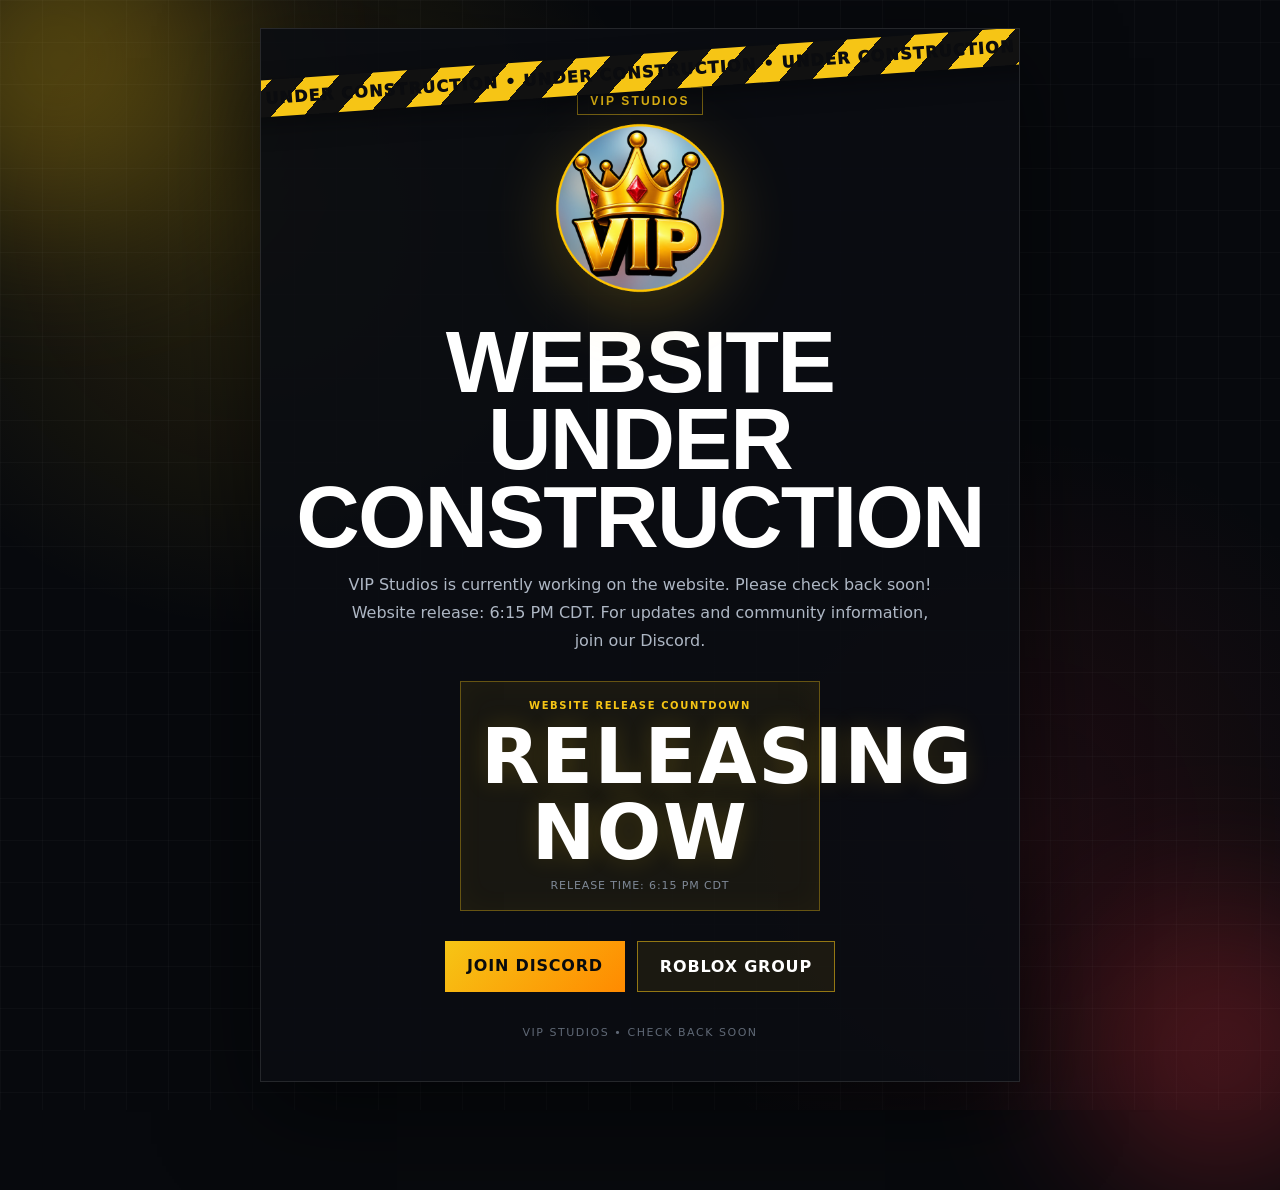
<file: index.html>
<!doctype html>
<html lang="en">
<head>
  <meta charset="utf-8">
  <meta name="viewport" content="width=device-width, initial-scale=1">
  <meta name="description" content="VIP Studios Roblox community">
  <meta name="theme-color" content="#07090d">
  <title>VIP Studios</title>
  <link rel="icon" href="/assets/media/vip-studios-round.png">
  <link rel="stylesheet" href="/styles.css">
</head>
<body>
  <div class="page-glow page-glow-one"></div>
  <div class="page-glow page-glow-two"></div>

  <header class="site-header">
    <a class="brand" href="#home">
      <img id="headerLogo" src="/assets/media/vip-studios-round.png" alt="VIP Studios logo">
      <span id="headerName">VIP Studios</span>
    </a>
    <button class="menu-button" id="menuButton" aria-expanded="false" aria-label="Open menu">
      <span></span><span></span><span></span>
    </button>
    <nav class="nav" id="nav"></nav>
    <a class="header-cta" id="headerDiscord" target="_blank" rel="noopener noreferrer">JOIN DISCORD</a>
  </header>

  <main>
    <section class="hero" id="home">
      <div class="hero-copy reveal">
        <p class="eyebrow" id="heroEyebrow"></p>
        <h1><span id="heroBefore"></span> <em id="heroHighlight"></em><br><span id="heroAfter"></span></h1>
        <p class="hero-description" id="heroDescription"></p>
        <div class="actions">
          <a class="button button-gold" id="heroDiscord" target="_blank" rel="noopener noreferrer"></a>
          <a class="button button-outline" id="heroRoblox" target="_blank" rel="noopener noreferrer"></a>
        </div>
        <div class="hero-pills">
          <span>ROBLOX</span><span>COMMUNITY</span><span>CREATIVITY</span>
        </div>
      </div>
      <div class="hero-art reveal">
        <div class="logo-halo"></div>
        <img id="heroLogo" src="/assets/media/vip-studios-round.png" alt="VIP Studios">
        <div class="hero-card">
          <small>VIP STUDIOS</small>
          <strong>COMMUNITY HUB</strong>
        </div>
      </div>
    </section>

    <div class="ticker" aria-hidden="true">
      <div class="ticker-track">
        <span>VIP STUDIOS</span><b>◆</b><span>UPDATES</span><b>◆</b><span>STAFF PORTFOLIOS</span><b>◆</b><span>ROBLOX COMMUNITY</span><b>◆</b><span>VIP STUDIOS</span><b>◆</b><span>UPDATES</span><b>◆</b><span>STAFF PORTFOLIOS</span><b>◆</b><span>ROBLOX COMMUNITY</span>
      </div>
    </div>

    <section class="section" id="updatesSection">
      <div class="section-heading reveal">
        <div><p class="eyebrow" id="updatesEyebrow"></p><h2 id="updatesTitle"></h2></div>
        <p id="updatesDescription"></p>
      </div>
      <div class="updates-grid" id="updatesGrid"></div>
    </section>

    <section class="section milestone-section" id="milestonesSection">
      <div class="section-heading reveal">
        <div><p class="eyebrow" id="milestonesEyebrow"></p><h2 id="milestonesTitle"></h2></div>
        <p id="milestonesDescription"></p>
      </div>

      <div class="milestone-grid">
        <article class="milestone-card milestone-primary reveal">
          <span class="milestone-label">DISCORD COMMUNITY</span>
          <strong class="milestone-number" id="memberCount">0</strong>
          <span class="milestone-caption">Members</span>
          <small id="memberDataNote">Loading live Discord count...</small>
        </article>

        <article class="milestone-card reveal">
          <span class="milestone-label">ONLINE NOW</span>
          <strong class="milestone-number" id="onlineCount">0</strong>
          <span class="milestone-caption">Members online</span>
          <small>Live estimate from Discord</small>
        </article>

        <article class="milestone-card milestone-progress-card reveal">
          <span class="milestone-label">NEXT MILESTONE</span>
          <strong class="milestone-number" id="nextMilestone">—</strong>
          <span class="milestone-caption">Members</span>
          <div class="milestone-progress"><div id="milestoneProgressBar"></div></div>
          <small id="milestoneProgressText">Calculating progress...</small>
        </article>
      </div>

      <div class="milestone-actions reveal">
        <a class="button button-gold" id="milestonesDiscord" target="_blank" rel="noopener noreferrer">HELP US REACH THE NEXT MILESTONE</a>
      </div>
    </section>

    <section class="section" id="projectsSection">
      <div class="section-heading reveal">
        <div><p class="eyebrow" id="projectsEyebrow"></p><h2 id="projectsTitle"></h2></div>
        <p id="projectsDescription"></p>
      </div>
      <div id="projectsContent"></div>
    </section>

    <section class="section staff-section" id="staffSection">
      <div class="section-heading reveal">
        <div><p class="eyebrow" id="staffEyebrow"></p><h2 id="staffTitle"></h2></div>
        <p id="staffDescription"></p>
      </div>

      <h3 class="subheading reveal" id="ranksTitle"></h3>
      <div class="rank-grid" id="rankGrid"></div>

      <h3 class="subheading portfolio-heading reveal" id="portfoliosTitle"></h3>
      <div class="portfolio-grid" id="portfolioGrid"></div>
    </section>

    <section class="section applications" id="applicationsSection">
      <div class="application-card reveal">
        <div>
          <div class="application-status-row">
            <span class="application-status" id="applicationStatus"></span>
            <span class="application-status-message" id="applicationStatusMessage"></span>
          </div>
          <p class="eyebrow" id="applicationsEyebrow"></p>
          <h2 id="applicationsTitle"></h2>
          <p id="applicationsText"></p>
          <p class="application-note" id="applicationsNote"></p>
        </div>
        <a class="button button-gold" id="applicationsButton" target="_blank" rel="noopener noreferrer"></a>
      </div>
    </section>

    <section class="community" id="communitySection">
      <div class="community-inner reveal">
        <div>
          <p class="eyebrow" id="communityEyebrow"></p>
          <h2 id="communityTitle"></h2>
          <p id="communityDescription"></p>
        </div>
        <div class="community-actions">
          <a class="button button-dark" id="communityDiscord" target="_blank" rel="noopener noreferrer">OPEN DISCORD</a>
          <a class="button button-dark" id="communityRoblox" target="_blank" rel="noopener noreferrer">ROBLOX GROUP</a>
        </div>
      </div>
    </section>
  </main>

  <footer>
    <div class="footer-brand">
      <img id="footerLogo" src="/assets/media/vip-studios-round.png" alt="">
      <div><strong id="footerName"></strong><span id="footerTagline"></span></div>
    </div>
    <p id="footerDisclaimer"></p>
    <span>© <span id="year"></span> <span id="footerCopyright"></span></span>
  </footer>

  <div class="load-error" id="loadError" hidden>
    <strong>Local preview note:</strong> this CMS version loads content from JSON files. If you opened index.html by double-clicking it, use VS Code's Live Server instead.
  </div>

  <script src="/app.js"></script>
</body>
</html>
</file>
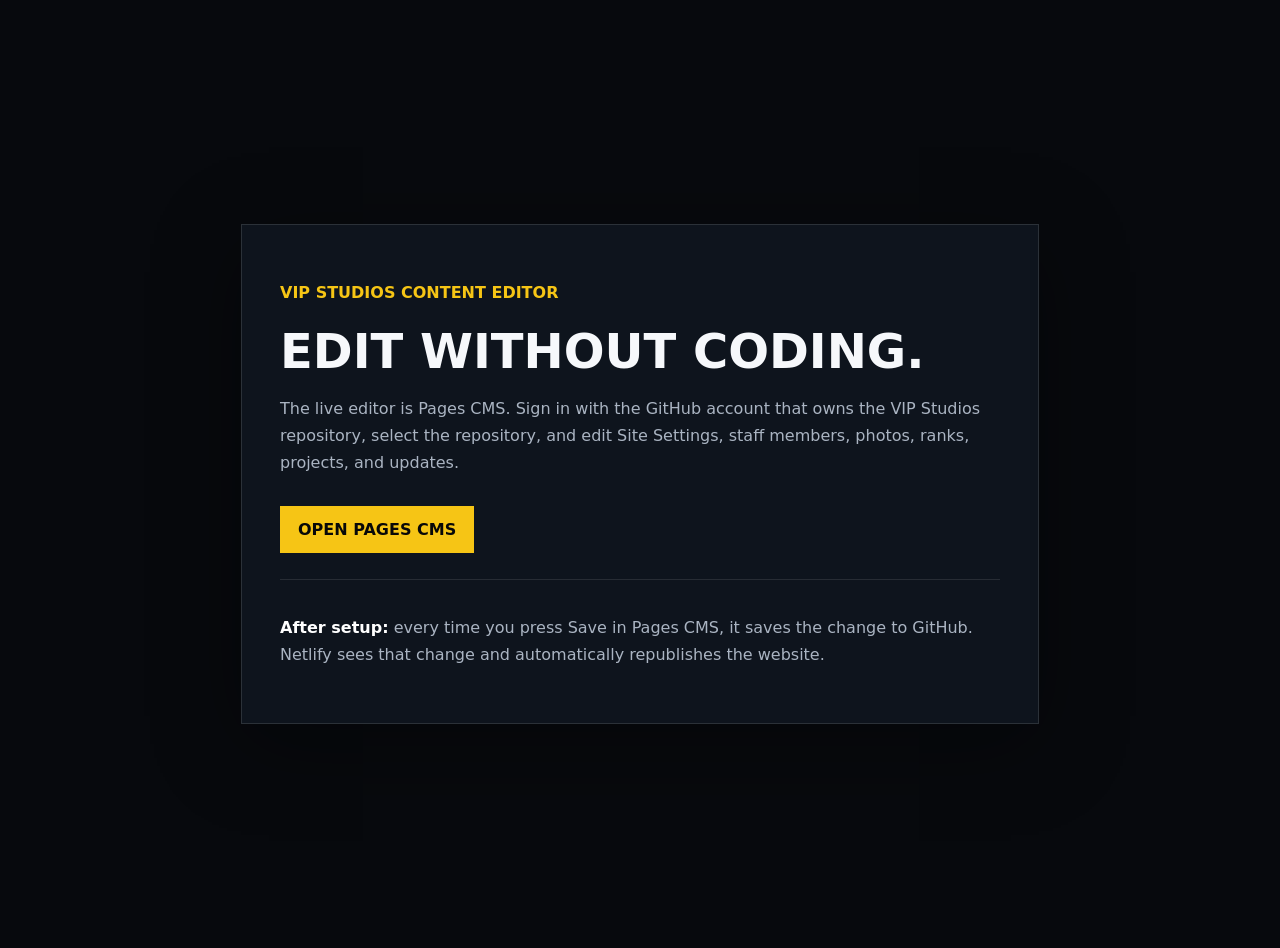
<file: admin.html>
<!doctype html>
<html lang="en">
<head>
  <meta charset="utf-8">
  <meta name="viewport" content="width=device-width,initial-scale=1">
  <title>VIP Studios - Editor</title>
  <style>
    body{margin:0;background:#07090d;color:#f6f8fb;font-family:Inter,system-ui,sans-serif;min-height:100vh;display:grid;place-items:center;padding:24px}
    .card{max-width:720px;border:1px solid rgba(255,255,255,.12);background:#0e141d;padding:38px;box-shadow:0 20px 80px rgba(0,0,0,.35)}
    h1{font-size:48px;margin:0 0 12px;text-transform:uppercase}p{color:#aab4c2;line-height:1.7}.gold{color:#f6c515}.button{display:inline-block;margin-top:14px;padding:14px 18px;background:#f6c515;color:#080808;font-weight:900;text-decoration:none}.steps{margin-top:26px;border-top:1px solid rgba(255,255,255,.1);padding-top:18px}.steps strong{color:white}
  </style>
</head>
<body>
  <main class="card">
    <p class="gold"><strong>VIP STUDIOS CONTENT EDITOR</strong></p>
    <h1>Edit without coding.</h1>
    <p>The live editor is Pages CMS. Sign in with the GitHub account that owns the VIP Studios repository, select the repository, and edit Site Settings, staff members, photos, ranks, projects, and updates.</p>
    <a class="button" href="https://app.pagescms.org" target="_blank" rel="noopener noreferrer">OPEN PAGES CMS</a>
    <div class="steps">
      <p><strong>After setup:</strong> every time you press Save in Pages CMS, it saves the change to GitHub. Netlify sees that change and automatically republishes the website.</p>
    </div>
  </main>
</body>
</html>
</file>
<file: styles.css>
:root {
  --accent: #f6c515;
  --accent-2: #ff8a00;
  --accent-red: #ef3340;
  --bg: #07090d;
  --panel: #0c1119;
  --panel-2: #111824;
  --text: #f6f8fb;
  --muted: #9ba6b7;
  --line: rgba(255,255,255,.1);
  --max: 1220px;
}
* { box-sizing: border-box; }
html { scroll-behavior: smooth; }
body {
  margin: 0;
  background: var(--bg);
  color: var(--text);
  font-family: Inter, ui-sans-serif, system-ui, -apple-system, BlinkMacSystemFont, "Segoe UI", sans-serif;
  overflow-x: hidden;
}
a { color: inherit; text-decoration: none; }
img { display: block; max-width: 100%; }
button { font: inherit; }
.page-glow { position: fixed; width: 520px; height: 520px; border-radius: 50%; filter: blur(110px); opacity: .12; pointer-events: none; z-index: -1; }
.page-glow-one { background: var(--accent); left: -180px; top: -180px; }
.page-glow-two { background: var(--accent-red); right: -200px; top: 240px; }
.site-header {
  position: sticky; top: 0; z-index: 50;
  min-height: 78px; display: grid; grid-template-columns: auto 1fr auto; align-items: center; gap: 28px;
  padding: 0 max(24px, calc((100vw - var(--max))/2));
  background: rgba(7,9,13,.84); backdrop-filter: blur(18px); border-bottom: 1px solid var(--line);
}
.site-header::after { content: ""; position: absolute; left: 0; right: 0; bottom: -2px; height: 2px; background: linear-gradient(90deg,transparent,var(--accent),var(--accent-red),transparent); opacity: .8; }
.brand { display: flex; align-items: center; gap: 11px; font-weight: 900; letter-spacing: .04em; text-transform: uppercase; }
.brand img { width: 54px; height: 54px; object-fit: cover; border-radius: 50%; box-shadow: 0 0 0 2px rgba(246,197,21,.28); }
.nav { display: flex; justify-content: center; gap: 24px; align-items: center; }
.nav a { font-size: 12px; font-weight: 800; letter-spacing: .08em; color: #c7ced9; text-transform: uppercase; transition: .2s ease; }
.nav a:hover { color: white; transform: translateY(-1px); }
.header-cta, .button { display: inline-flex; align-items: center; justify-content: center; min-height: 48px; padding: 0 22px; border: 1px solid transparent; font-weight: 900; letter-spacing: .05em; text-transform: uppercase; transition: .2s ease; }
.header-cta { background: linear-gradient(135deg,var(--accent),var(--accent-2)); color: #090909; clip-path: polygon(8% 0,100% 0,92% 100%,0 100%); }
.header-cta:hover, .button:hover { transform: translateY(-2px); }
.menu-button { display: none; background: transparent; border: 0; padding: 7px; }
.menu-button span { display: block; width: 26px; height: 2px; background: white; margin: 5px 0; }
.hero { width: min(var(--max), calc(100% - 48px)); margin: 0 auto; min-height: calc(100vh - 78px); display: grid; grid-template-columns: 1.02fr .98fr; gap: 48px; align-items: center; padding: 70px 0 92px; }
.eyebrow { margin: 0 0 12px; color: var(--accent); font-size: 12px; font-weight: 900; letter-spacing: .18em; text-transform: uppercase; }
.hero h1, .section h2, .community h2, .applications h2 { margin: 0; font-size: clamp(58px,7vw,104px); line-height: .88; letter-spacing: -.055em; text-transform: uppercase; }
.hero h1 em { color: var(--accent); font-style: normal; text-shadow: 0 0 32px rgba(246,197,21,.14); }
.hero-description { max-width: 650px; margin: 24px 0 0; color: #b4bdca; line-height: 1.75; font-size: 17px; }
.actions { display: flex; gap: 12px; flex-wrap: wrap; margin-top: 30px; }
.button-gold { color: #07090d; background: linear-gradient(135deg,var(--accent),var(--accent-2)); box-shadow: 0 14px 32px rgba(246,197,21,.12); }
.button-outline { border-color: rgba(246,197,21,.45); background: rgba(246,197,21,.06); }
.button-outline:hover { border-color: var(--accent); }
.hero-pills { display: flex; gap: 10px; flex-wrap: wrap; margin-top: 42px; }
.hero-pills span { padding: 8px 11px; border: 1px solid var(--line); background: rgba(255,255,255,.025); color: #8f9aac; font-size: 10px; font-weight: 900; letter-spacing: .12em; }
.hero-art { position: relative; min-height: 560px; display: grid; place-items: center; }
.logo-halo { position: absolute; width: 72%; aspect-ratio: 1; border-radius: 50%; background: radial-gradient(circle,rgba(246,197,21,.28),rgba(239,51,64,.08) 42%,transparent 70%); filter: blur(20px); }
.hero-art > img { position: relative; z-index: 2; width: min(520px,90%); border-radius: 50%; filter: drop-shadow(0 26px 68px rgba(0,0,0,.55)); animation: float 5s ease-in-out infinite; }
.hero-card { position: absolute; z-index: 3; right: 0; bottom: 44px; width: 230px; padding: 15px 17px; border: 1px solid var(--line); border-left: 3px solid var(--accent); background: rgba(8,12,18,.88); backdrop-filter: blur(14px); box-shadow: 0 20px 50px rgba(0,0,0,.35); }
.hero-card small { display: block; color: #8c97a7; letter-spacing: .14em; }
.hero-card strong { display: block; margin-top: 5px; font-size: 20px; }
@keyframes float { 0%,100%{transform:translateY(0) rotate(-1deg)} 50%{transform:translateY(-10px) rotate(1deg)} }
.ticker { overflow: hidden; border-top: 1px solid var(--line); border-bottom: 1px solid var(--line); background: #0a0d12; }
.ticker-track { width: max-content; display: flex; gap: 28px; align-items: center; padding: 14px 0; font-weight: 900; letter-spacing: .11em; color: #dce2e9; animation: marquee 24s linear infinite; }
.ticker-track b { color: var(--accent); }
@keyframes marquee { to { transform: translateX(-50%); } }
.section { width: min(var(--max), calc(100% - 48px)); margin: 0 auto; padding: 108px 0; }
.section-heading { display: flex; align-items: end; justify-content: space-between; gap: 30px; margin-bottom: 36px; }
.section h2, .community h2, .applications h2 { font-size: clamp(48px,6vw,78px); }
.section-heading > p { max-width: 430px; color: var(--muted); line-height: 1.7; }
.updates-grid { display: grid; grid-template-columns: repeat(3,1fr); gap: 14px; }
.update-card, .project-card { overflow: hidden; border: 1px solid var(--line); background: linear-gradient(180deg,#0e141d,#0a0e14); transition: .22s ease; }
.update-card:hover, .project-card:hover { transform: translateY(-5px); border-color: rgba(246,197,21,.4); }
.update-image, .project-image { width: 100%; height: 190px; object-fit: cover; border-bottom: 1px solid var(--line); }
.update-body, .project-body { padding: 24px; }
.card-meta { display: flex; justify-content: space-between; gap: 12px; color: var(--accent); font-size: 10px; font-weight: 900; letter-spacing: .12em; text-transform: uppercase; }
.update-card h3, .project-card h3 { margin: 14px 0 10px; font-size: 27px; line-height: 1.05; text-transform: uppercase; }
.update-card p, .project-card p { color: var(--muted); line-height: 1.65; font-size: 14px; }
.card-link { display: inline-block; margin-top: 14px; color: var(--accent); font-size: 12px; font-weight: 900; letter-spacing: .08em; text-transform: uppercase; }
.construction { position: relative; overflow: hidden; min-height: 360px; display: grid; place-items: center; border: 1px solid var(--line); background: radial-gradient(circle at 15% 30%,rgba(246,197,21,.15),transparent 24%),linear-gradient(145deg,#111721,#090d13); }
.construction-copy { text-align: center; padding: 70px 30px; }
.construction-copy h3 { margin: 0 0 12px; font-size: clamp(46px,7vw,84px); line-height: .9; text-transform: uppercase; }
.construction-copy p { color: var(--muted); }
.tape { position: absolute; width: 140%; left: -20%; padding: 15px; text-align: center; color: #090909; font-size: clamp(18px,2.5vw,30px); font-weight: 1000; letter-spacing: .13em; background: repeating-linear-gradient(135deg,#f4d11b 0 30px,#101010 30px 60px); box-shadow: 0 16px 35px rgba(0,0,0,.5); }
.tape-one { top: 34%; transform: rotate(-12deg); }
.tape-two { top: 50%; transform: rotate(10deg); }
.project-grid { display: grid; grid-template-columns: repeat(3,1fr); gap: 14px; }
.subheading { margin: 18px 0 22px; font-size: 28px; letter-spacing: .06em; text-transform: uppercase; }
.portfolio-heading { margin-top: 72px; }
.rank-grid { display: grid; grid-template-columns: repeat(3,1fr); gap: 14px; }
.rank-card { padding: 28px; border: 1px solid var(--line); background: var(--panel); }
.rank-number { width: 56px; height: 56px; display: grid; place-items: center; border-radius: 50%; color: #07090d; background: linear-gradient(135deg,var(--accent),var(--accent-2)); font-weight: 1000; font-size: 22px; }
.rank-card h4 { margin: 20px 0 6px; font-size: 24px; }
.rank-card p { margin: 0; color: var(--muted); font-size: 13px; }
.portfolio-grid { display: grid; gap: 18px; }
.portfolio-card { display: grid; grid-template-columns: 300px 1fr; gap: 38px; align-items: center; padding: 34px; border: 1px solid var(--line); background: radial-gradient(circle at 14% 26%,rgba(246,197,21,.12),transparent 22%),linear-gradient(145deg,#10151e,#090c12); }
.portfolio-photo-wrap { min-height: 300px; display: grid; place-items: center; position: relative; }
.portfolio-photo-wrap::before { content:""; position:absolute; width:220px; height:220px; border-radius:50%; background:radial-gradient(circle,rgba(246,197,21,.22),transparent 70%); filter:blur(20px); }
.portfolio-photo { position: relative; z-index: 1; max-width: 270px; max-height: 300px; object-fit: contain; filter: drop-shadow(0 22px 45px rgba(0,0,0,.45)); }
.portfolio-label { color: var(--accent); font-size: 11px; font-weight: 900; letter-spacing: .15em; text-transform: uppercase; }
.portfolio-copy h4 { margin: 8px 0 0; font-size: clamp(44px,5vw,66px); line-height: .95; text-transform: uppercase; }
.portfolio-rank { margin: 8px 0 18px; color: #d8dee7; font-weight: 800; }
.portfolio-copy > p:last-of-type { color: var(--muted); line-height: 1.8; }
.application-card { display: grid; grid-template-columns: 1fr auto; gap: 40px; align-items: center; padding: 50px; border: 1px solid var(--line); background: linear-gradient(145deg,#10151e,#090c12); }
.application-card > div > p:not(.eyebrow):not(.application-note) { max-width: 820px; color: #bcc4cf; line-height: 1.75; }
.application-note { color: var(--accent); font-weight: 800; }
.community { padding: 78px 24px; color: #07090d; background: linear-gradient(120deg,var(--accent),var(--accent-2)); }
.community-inner { width: min(var(--max),100%); margin: 0 auto; display: grid; grid-template-columns: 1fr auto; gap: 38px; align-items: center; }
.community .eyebrow { color: #07090d; }
.community h2 { max-width: 780px; }
.community p:not(.eyebrow) { max-width: 760px; line-height: 1.65; }
.community-actions { display: flex; flex-wrap: wrap; gap: 10px; justify-content: flex-end; }
.button-dark { background: #090c11; color: white; }
footer { width: min(var(--max),calc(100% - 48px)); margin: 0 auto; min-height: 140px; display: grid; grid-template-columns: auto 1fr auto; gap: 30px; align-items: center; color: #7f8a99; font-size: 12px; }
.footer-brand { display: flex; align-items: center; gap: 12px; color: white; }
.footer-brand img { width: 56px; height: 56px; border-radius: 50%; }
.footer-brand strong, .footer-brand span { display: block; }
.footer-brand strong { font-size: 18px; text-transform: uppercase; }
.footer-brand span { color: #7f8a99; margin-top: 3px; }
.load-error { position: fixed; z-index: 100; left: 20px; right: 20px; bottom: 20px; padding: 16px 18px; border: 1px solid #d5a900; background: #17120a; color: #f6d666; box-shadow: 0 18px 50px rgba(0,0,0,.55); }
.empty-state { padding: 28px; border: 1px dashed var(--line); color: var(--muted); text-align: center; }
.reveal { opacity: 0; transform: translateY(18px); transition: opacity .65s ease, transform .65s ease; }
.reveal.visible { opacity: 1; transform: translateY(0); }
@media (max-width: 1020px) {
  .site-header { grid-template-columns: auto auto 1fr; }
  .menu-button { display: block; order: 3; justify-self: end; }
  .header-cta { display: none; }
  .nav { display: none; position: absolute; top: 78px; left: 0; right: 0; flex-direction: column; padding: 26px; background: rgba(7,9,13,.98); border-bottom: 1px solid var(--line); }
  .nav.open { display: flex; }
  .hero { grid-template-columns: 1fr; min-height: auto; }
  .hero-art { min-height: 430px; }
  .updates-grid, .project-grid { grid-template-columns: 1fr 1fr; }
  .portfolio-card { grid-template-columns: 1fr; }
  .application-card, .community-inner { grid-template-columns: 1fr; }
  .community-actions { justify-content: flex-start; }
  footer { grid-template-columns: 1fr; padding: 34px 0; }
}
@media (max-width: 700px) {
  .brand span { display: none; }
  .hero, .section { width: min(var(--max),calc(100% - 28px)); }
  .hero h1 { font-size: 58px; }
  .hero-art { min-height: 330px; }
  .hero-card { width: 190px; bottom: 5px; }
  .section { padding: 80px 0; }
  .section-heading { flex-direction: column; align-items: start; }
  .updates-grid, .project-grid, .rank-grid { grid-template-columns: 1fr; }
  .application-card { padding: 30px 22px; }
  .portfolio-card { padding: 26px 20px; }
  .tape { width: 180%; left: -40%; }
}

.application-status-row { display:flex; align-items:center; gap:12px; flex-wrap:wrap; margin-bottom:18px; }
.application-status { display:inline-flex; align-items:center; gap:8px; min-height:34px; padding:0 13px; border:1px solid currentColor; font-size:11px; font-weight:1000; letter-spacing:.11em; text-transform:uppercase; }
.application-status::before { content:""; width:8px; height:8px; border-radius:50%; background:currentColor; box-shadow:0 0 14px currentColor; }
.application-status.is-open { color:#48e083; background:rgba(72,224,131,.08); }
.application-status.is-closed { color:#ff5d68; background:rgba(255,93,104,.08); }
.application-status-message { color:var(--muted); font-size:13px; line-height:1.5; }

.milestone-section { position: relative; }
.milestone-grid { display:grid; grid-template-columns:repeat(3,1fr); gap:14px; }
.milestone-card { position:relative; overflow:hidden; min-height:250px; padding:30px; display:flex; flex-direction:column; justify-content:flex-end; border:1px solid var(--line); background:linear-gradient(145deg,#101721,#090d13); }
.milestone-card::after { content:""; position:absolute; width:170px; height:170px; border-radius:50%; right:-70px; top:-70px; background:var(--accent); filter:blur(70px); opacity:.08; pointer-events:none; }
.milestone-primary { border-color:rgba(246,197,21,.28); background:radial-gradient(circle at 88% 15%,rgba(246,197,21,.13),transparent 35%),linear-gradient(145deg,#111821,#090d13); }
.milestone-label { color:var(--accent); font-size:11px; font-weight:1000; letter-spacing:.15em; text-transform:uppercase; }
.milestone-number { margin-top:20px; font-size:clamp(58px,7vw,94px); line-height:.85; letter-spacing:-.055em; font-weight:1000; }
.milestone-caption { margin-top:12px; color:#dce2ea; font-weight:800; text-transform:uppercase; letter-spacing:.07em; font-size:12px; }
.milestone-card small { display:block; margin-top:14px; color:var(--muted); line-height:1.5; }
.milestone-progress { width:100%; height:9px; margin-top:22px; overflow:hidden; background:rgba(255,255,255,.07); border:1px solid rgba(255,255,255,.06); }
.milestone-progress > div { width:0; height:100%; background:linear-gradient(90deg,var(--accent),var(--accent-2)); transition:width 1.4s cubic-bezier(.22,1,.36,1); box-shadow:0 0 18px rgba(246,197,21,.3); }
.milestone-actions { display:flex; justify-content:center; margin-top:28px; }
@media (max-width:1020px) { .milestone-grid { grid-template-columns:1fr 1fr; } .milestone-progress-card { grid-column:1 / -1; } }
@media (max-width:700px) { .milestone-grid { grid-template-columns:1fr; } .milestone-progress-card { grid-column:auto; } .milestone-card { min-height:220px; } }
</file>
